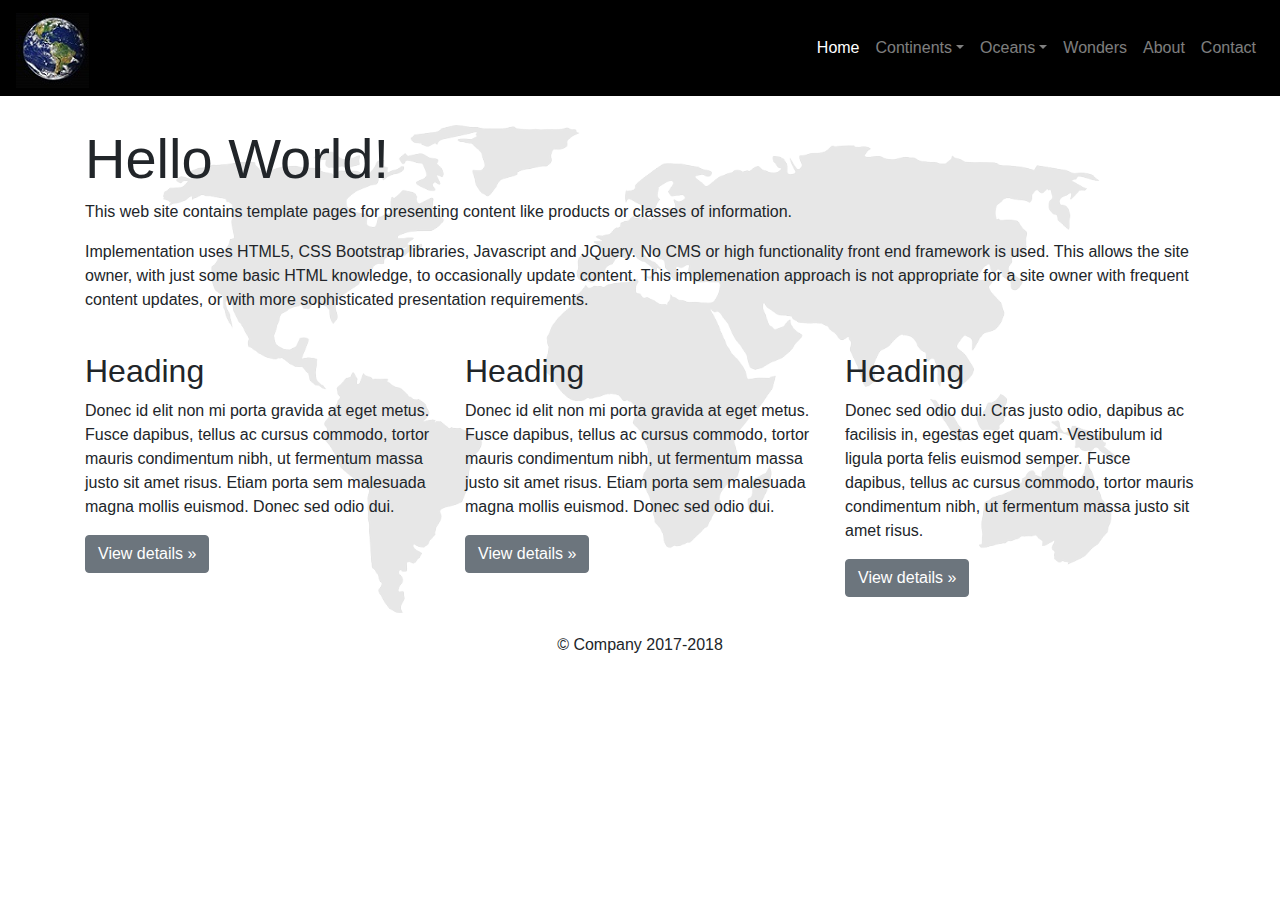
<file: index.html>
<!doctype html>
<html lang="en">
  <head>
    <!-- Site wide common head info: should really be in SSI or added through PHP script -->
    <meta charset="utf-8">
    <meta name="viewport" content="width=device-width, initial-scale=1, shrink-to-fit=no">
    <meta name="description" content="sample website template based on bootstrap and jquery">
    <meta name="keywords" content="bootstrap javascript jquery">  
    <title>Website Template - Bootstrap, Javascript/JQuery</title>
    
    <!-- Bootstrap and supporting packages -->
    <link rel="stylesheet" href="https://maxcdn.bootstrapcdn.com/bootstrap/4.0.0/css/bootstrap.min.css">
    <script src="https://ajax.googleapis.com/ajax/libs/jquery/3.2.1/jquery.min.js"></script>
    <script src="https://code.jquery.com/jquery-3.2.1.slim.min.js" integrity="sha384-KJ3o2DKtIkvYIK3UENzmM7KCkRr/rE9/Qpg6aAZGJwFDMVNA/GpGFF93hXpG5KkN" crossorigin="anonymous"></script>
    <script src="https://cdnjs.cloudflare.com/ajax/libs/popper.js/1.12.9/umd/popper.min.js"></script>
    <script src="https://maxcdn.bootstrapcdn.com/bootstrap/4.0.0/js/bootstrap.min.js"></script>
    
    <!-- styles and scripts for all site pages -->
    <link href="styles.css" rel="stylesheet">
    <script src="nav.js"></script>    
    <script src="footer.js"></script>

    <!-- Custom styles/scripts for this template -->
    <style>
      .info {
        margin-top: 40px;
      }
      @media only screen and (min-width : 768px) {
        .main-body {
          background-image: url(images/world-map.png);
          background-size:     contain;                    
          background-repeat:   no-repeat;
          background-position: center center;              
        }
      }
    </style>
  </head>
  <body>
    <!-- top navigation bar - see nav.js.  This should be in SSI or added through PHP -->
    <span id="topNav"></span> 

    <main role="main">
    <div class="main-body">
      <div class="container intro">
         <h1 class="display-4">Hello World!</h1>
          <p>This web site contains template pages for presenting content like products or classes of information.</p>
          <p>Implementation uses HTML5, CSS Bootstrap libraries, Javascript and JQuery.  No CMS or high functionality front end framework
             is used.  This allows the site owner, with just some basic HTML knowledge, to occasionally update content.  This implemenation 
             approach is not appropriate for a site owner with frequent content updates, or with more sophisticated presentation requirements.
          </p>
      </div>

      <div class="container info">
        <!-- Example row of columns -->
        <div class="row">
          <div class="col-md-4">
            <h2>Heading</h2>
            <p>Donec id elit non mi porta gravida at eget metus. Fusce dapibus, tellus ac cursus commodo, tortor mauris condimentum nibh, ut fermentum massa justo sit amet risus. Etiam porta sem malesuada magna mollis euismod. Donec sed odio dui. </p>
            <p><a class="btn btn-secondary" href="#" role="button">View details &raquo;</a></p>
          </div>
          <div class="col-md-4">
            <h2>Heading</h2>
            <p>Donec id elit non mi porta gravida at eget metus. Fusce dapibus, tellus ac cursus commodo, tortor mauris condimentum nibh, ut fermentum massa justo sit amet risus. Etiam porta sem malesuada magna mollis euismod. Donec sed odio dui. </p>
            <p><a class="btn btn-secondary" href="#" role="button">View details &raquo;</a></p>
          </div>
          <div class="col-md-4">
            <h2>Heading</h2>
            <p>Donec sed odio dui. Cras justo odio, dapibus ac facilisis in, egestas eget quam. Vestibulum id ligula porta felis euismod semper. Fusce dapibus, tellus ac cursus commodo, tortor mauris condimentum nibh, ut fermentum massa justo sit amet risus.</p>
            <p><a class="btn btn-secondary" href="#" role="button">View details &raquo;</a></p>
          </div>
        </div>
      </div>  
    </div>
    </main>

    <span id="footerInfo"></span>

  </body>
</html>
</file>
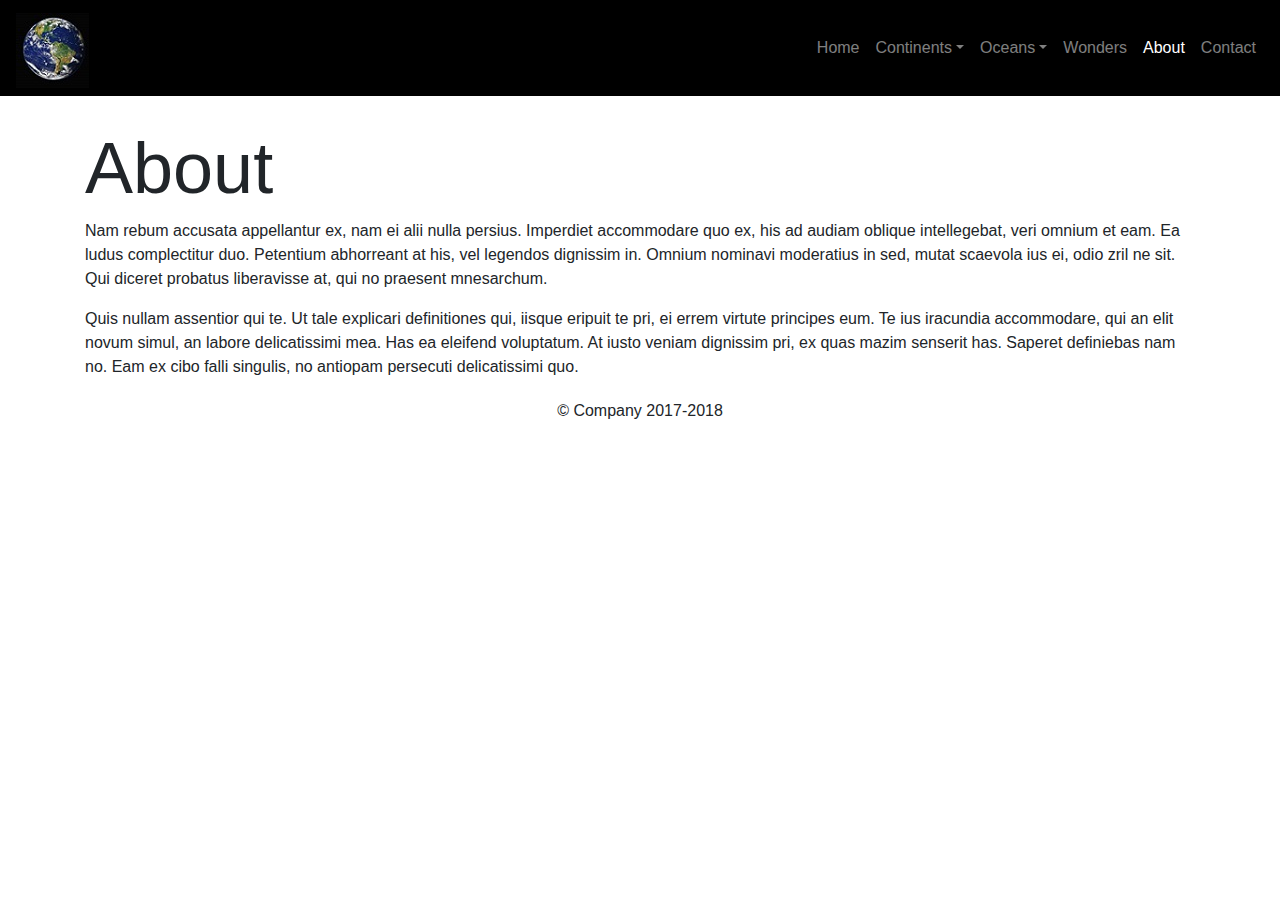
<file: about.html>
<!doctype html>
<html lang="en">
  <head>
    <!-- Site wide common head info: should really be in SSI or added through PHP script -->
    <meta charset="utf-8">
    <meta name="viewport" content="width=device-width, initial-scale=1, shrink-to-fit=no">
    <meta name="description" content="sample website template based on bootstrap and jquery">
    <meta name="keywords" content="bootstrap javascript jquery">   
    <title>Website Template - Bootstrap, Javascript/JQuery</title>
    
    <!-- Bootstrap and supporting packages -->
    <link rel="stylesheet" href="https://maxcdn.bootstrapcdn.com/bootstrap/4.0.0/css/bootstrap.min.css">
    <script src="https://ajax.googleapis.com/ajax/libs/jquery/3.2.1/jquery.min.js"></script>
    <script src="https://code.jquery.com/jquery-3.2.1.slim.min.js" integrity="sha384-KJ3o2DKtIkvYIK3UENzmM7KCkRr/rE9/Qpg6aAZGJwFDMVNA/GpGFF93hXpG5KkN" crossorigin="anonymous"></script>    
    <script src="https://cdnjs.cloudflare.com/ajax/libs/popper.js/1.12.9/umd/popper.min.js"></script>
    <script src="https://maxcdn.bootstrapcdn.com/bootstrap/4.0.0/js/bootstrap.min.js"></script>
    
    <!-- styles and scripts for all site pages -->
    <link href="styles.css" rel="stylesheet">
    <script src="nav.js"></script>    
    <script src="footer.js"></script>
    
    <!-- Custom styles and scripts for this template -->
  </head>
   
  <body>

    <!-- top navigation bar - see nav.js.  This should be in SSI or added through PHP -->
    <span id="topNav"></span> 
    <main role="main">

    <div class="container">
      <h1 class="display-3">About</h1>  
      <p>
        Nam rebum accusata appellantur ex, nam ei alii nulla persius. Imperdiet accommodare quo ex, his ad 
        audiam oblique intellegebat, veri omnium et eam. Ea ludus complectitur duo. Petentium abhorreant at 
        his, vel legendos dignissim in. Omnium nominavi moderatius in sed, mutat scaevola ius ei, odio zril 
        ne sit. Qui diceret probatus liberavisse at, qui no praesent mnesarchum.
      </p>
      <p>
        Quis nullam assentior qui te. Ut tale explicari definitiones qui, iisque eripuit te pri, ei errem 
        virtute principes eum. Te ius iracundia accommodare, qui an elit novum simul, an labore delicatissimi 
        mea. Has ea eleifend voluptatum. At iusto veniam dignissim pri, ex quas mazim senserit has. Saperet 
        definiebas nam no. Eam ex cibo falli singulis, no antiopam persecuti delicatissimi quo.
      </p>           
     </div> 

    </main>
    <span id="footerInfo"></span>

  </body>
</html>
</file>
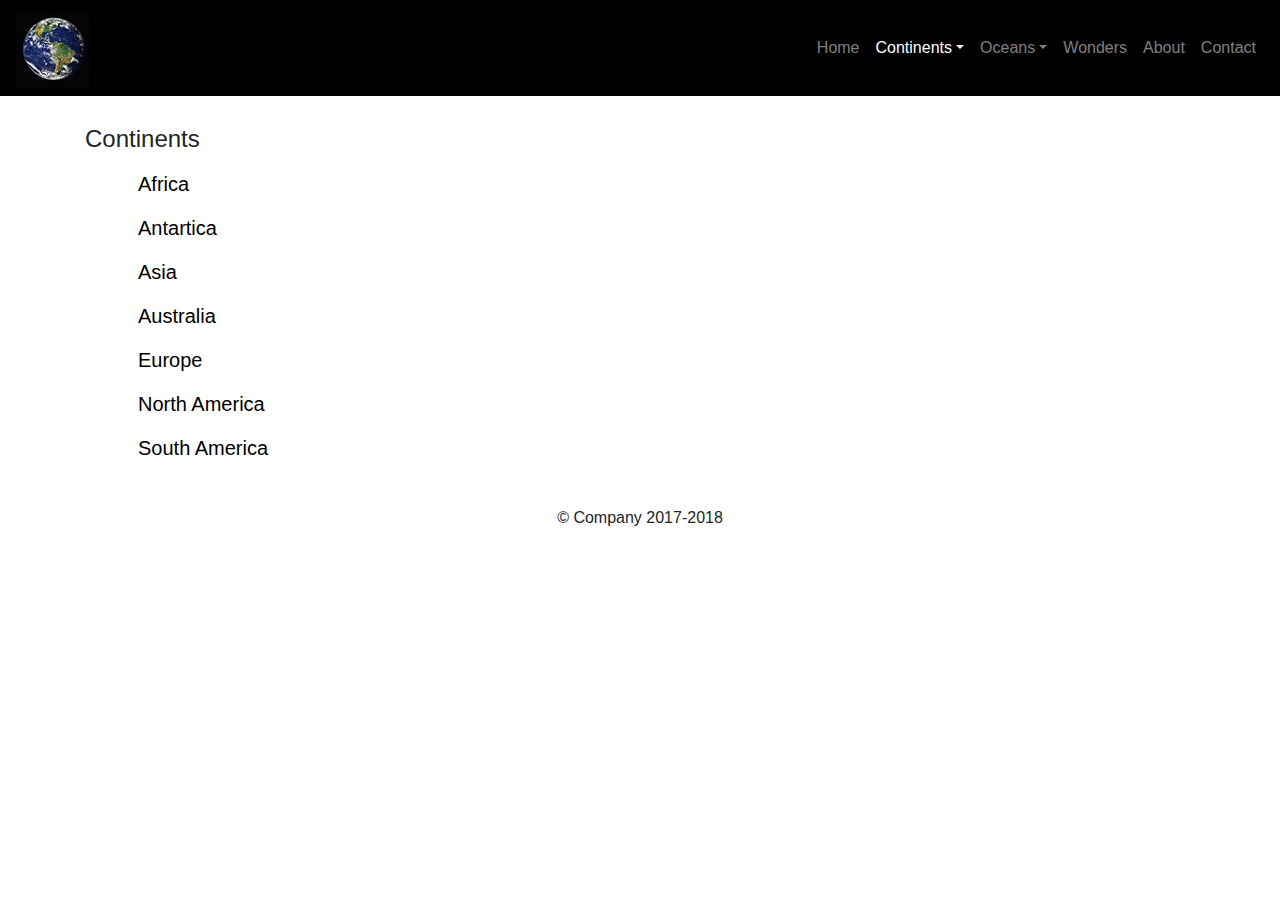
<file: continents.html>
<!doctype html>
<html lang="en">
  <head>
    <!-- Site wide common head info: should really be in SSI or added through PHP script -->
    <meta charset="utf-8">
    <meta name="viewport" content="width=device-width, initial-scale=1, shrink-to-fit=no">
    <meta name="description" content="sample website template based on bootstrap and jquery">
    <meta name="keywords" content="bootstrap javascript jquery">    
    <title>Website Template - Bootstrap, Javascript/JQuery</title>
    
    <!-- Bootstrap and supporting packages -->
    <link rel="stylesheet" href="https://maxcdn.bootstrapcdn.com/bootstrap/4.0.0/css/bootstrap.min.css">
    <script src="https://ajax.googleapis.com/ajax/libs/jquery/3.2.1/jquery.min.js"></script>
    <script src="https://code.jquery.com/jquery-3.2.1.slim.min.js" integrity="sha384-KJ3o2DKtIkvYIK3UENzmM7KCkRr/rE9/Qpg6aAZGJwFDMVNA/GpGFF93hXpG5KkN" crossorigin="anonymous"></script> 
    <script src="https://cdnjs.cloudflare.com/ajax/libs/popper.js/1.12.9/umd/popper.min.js"></script>
    <script src="https://maxcdn.bootstrapcdn.com/bootstrap/4.0.0/js/bootstrap.min.js"></script>
    
    <!-- styles and scripts for all site pages -->
    <link href="styles.css" rel="stylesheet">
    <script src="nav.js"></script>    
    <script src="footer.js"></script>

    <!-- Custom styles for this template -->
    <style> 
    .sidebar {
        list-style-type: none;
    }
    .sidebar .btn {
        background-color: white; 
        font-size: 20px;      
    } 
    .sidebar button:hover {
        background-color: #cccccc;
    };
    .sidebar button:active {
        outline: none !important;
        box-shadow: none;
        background-color: white;
    }
    .sidebar button:focus {
        outline: none !important;
        box-shadow: none;
        background-color: white;
    }       
    </style>
    <script src="continents.js"></script>
  </head>
   
<body>
    <!-- top navigation bar - see nav.js.  This should be in SSI or added through PHP -->
    <span id="topNav"></span> 

    <main role="main">
    <div class="container">
        <div class="row">
            <div class="col-lg-2 d-none d-lg-block">
                <h4>Continents</h4>       
                <ul class='sidebar'>
                    <li><button class="btn btn-default navbtn" id="africa">Africa</button></li>      
                    <li><button  class="btn btn-default navbtn" id="antartica">Antartica</button></li>
                    <li><button  class="btn btn-default navbtn" id="asia">Asia</button></li>      
                    <li><button class="btn btn-default navbtn" id="australia">Australia</button></li>  
                    <li><button class="btn btn-default navbtn" id="europe">Europe</button></li>
                    <li><button class="btn btn-default navbtn" id="northAmerica">North America</button></li>      
                    <li><button class="btn btn-default navbtn" id="southAmerica">South America</button></li>                                                                    
                </ul>
            </div>
            <div class="col-lg-5 col-md-6 col-sm-6">
                <span id="img"><span>
            </div>
            <div class="col-lg-5 col-md-6 col-sm-6">
                <span id="content"><span>
            </div>        
        </div>
    </main>
    <span id="footerInfo"></span>
</body>
</html>
</file>
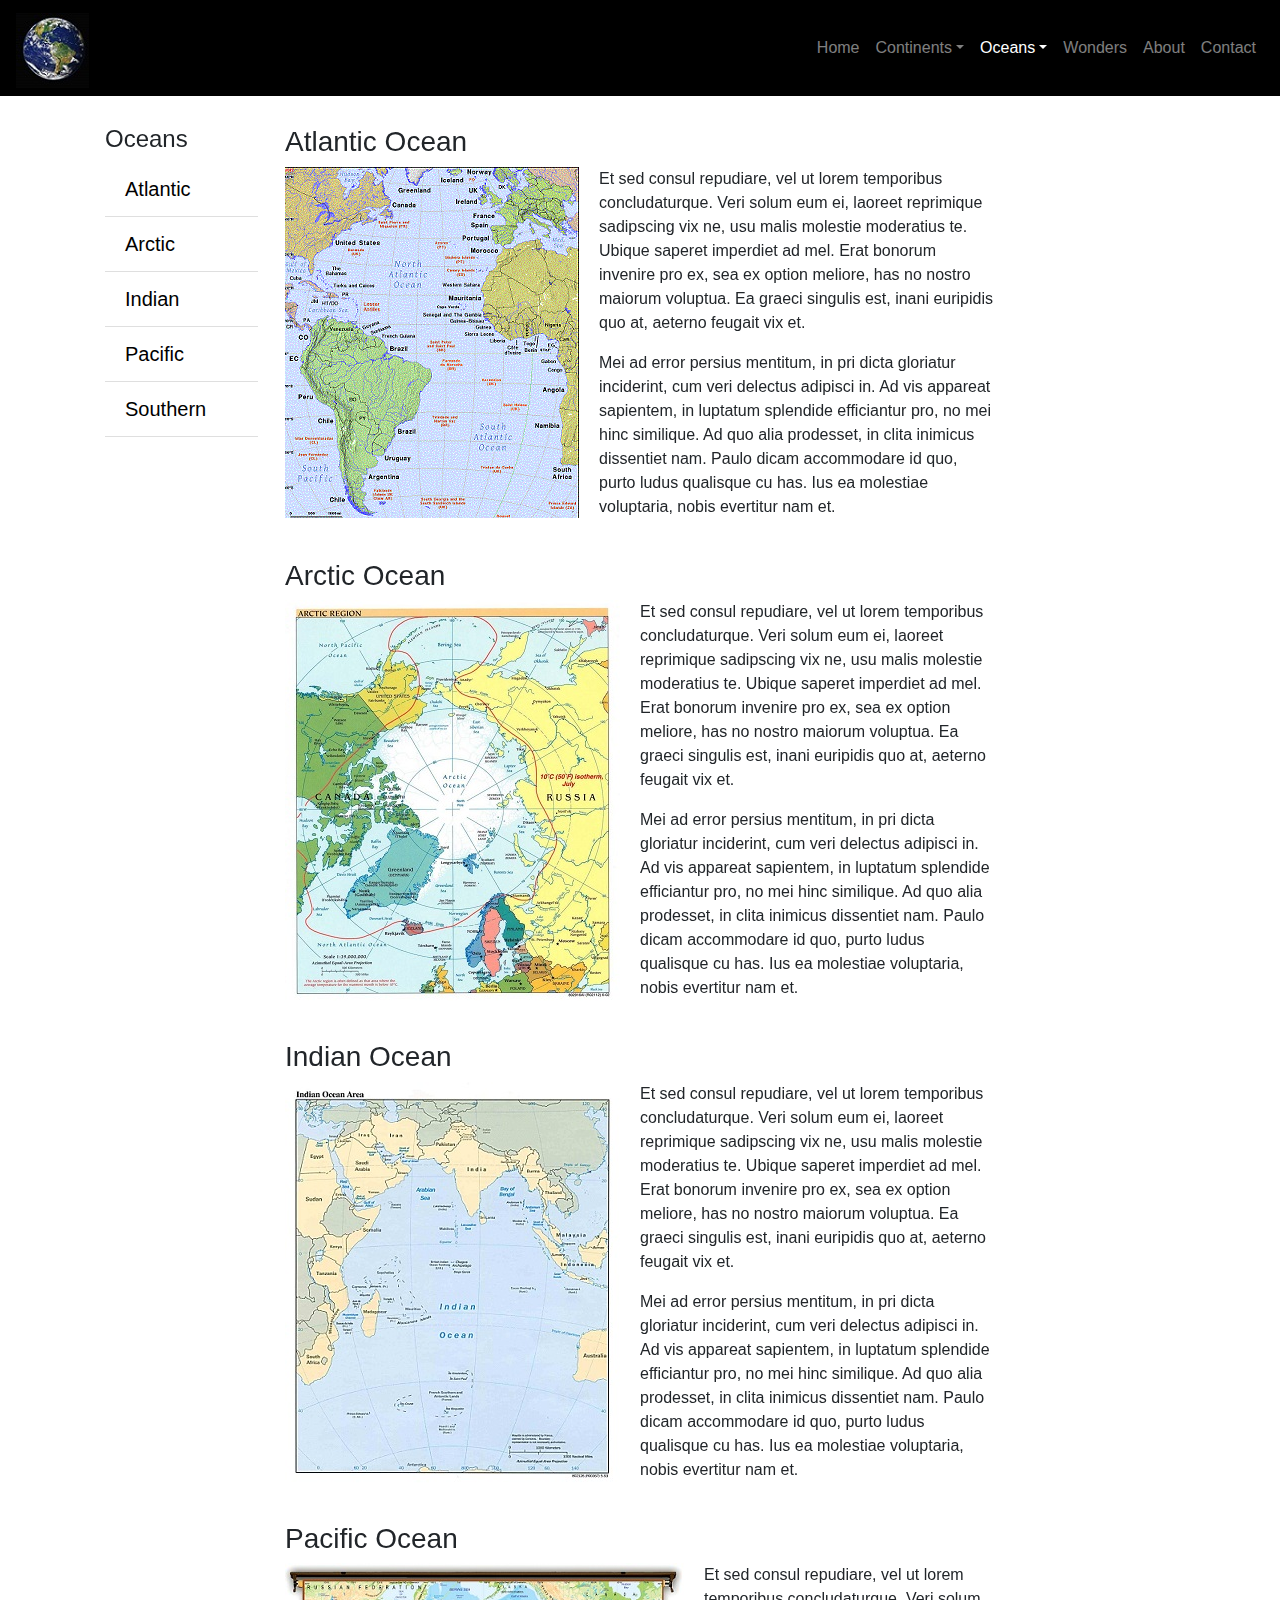
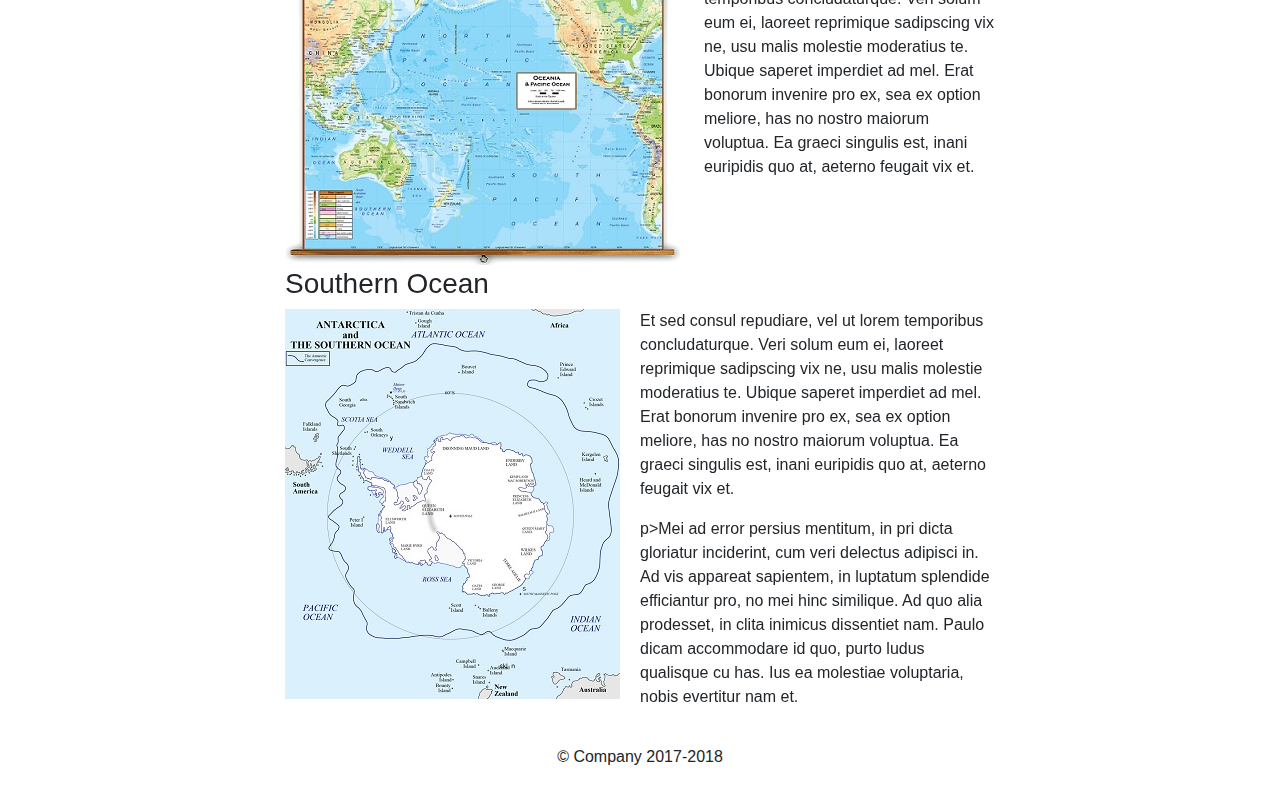
<file: oceans.html>
<!doctype html>
<html lang="en">
  <head>
    <!-- Site wide common head info: should really be in SSI or added through PHP script -->
    <meta charset="utf-8">
    <meta name="viewport" content="width=device-width, initial-scale=1, shrink-to-fit=no">
    <meta name="description" content="sample website template based on bootstrap and jquery">
    <meta name="keywords" content="bootstrap javascript jquery">   
    <title>Website Template - Bootstrap, Javascript/JQuery</title>
    
    <!-- Bootstrap and supporting packages -->
    <link rel="stylesheet" href="https://maxcdn.bootstrapcdn.com/bootstrap/4.0.0/css/bootstrap.min.css">
    <script src="https://ajax.googleapis.com/ajax/libs/jquery/3.2.1/jquery.min.js"></script>  
    <script src="https://code.jquery.com/jquery-3.2.1.slim.min.js"></script> 
    <script src="https://cdnjs.cloudflare.com/ajax/libs/popper.js/1.12.9/umd/popper.min.js"></script>
     <script src="https://maxcdn.bootstrapcdn.com/bootstrap/4.0.0/js/bootstrap.min.js"></script>   
    <!-- styles and scripts for all site pages -->
    <link href="styles.css" rel="stylesheet">
    <script src="nav.js"></script>    
    <script src="footer.js"></script>

    <!-- Custom styles for this template -->
    <style> 
.anchor {
    display: block;
    position: relative;
    top: -150px;
    visibility: hidden;
}
/*.ocean-info {
    float: left;
}*/
.ocean-info img{
    float: left;
    margin-right: 20px;
}

/*#wrapper {
    min-height: 100%;
    height: 100%;
    width: 100%;
    position: absolute;
    top: 0px;
    left: 0;
    display: inline-block;
}*/
#main-wrapper {
    height: 100%;
   /*overflow-y: auto;*/
    padding: 0px 0 0px 150px;
}
#main {
    position: relative;
    height: 100%;
    overflow-y: auto;
    padding: 0 15px 0 50px;
}
#sidebar-wrapper {
    height: 100%;
    padding: 0px 40px 0px 20px;
    position: fixed;
/*    border-right: 1px solid gray;*/
}
#sidebar {
    position: relative;
    height: 100%;
 /*   overflow:hidden;*/
}
#sidebar .list-group-item {
        border-radius: 0;
        border-left: 0;
        border-right: 0;
        border-top: 0;
}
.list-group-item {
    font-size: 20px;
    color: black;
}
/*
@media (max-width: 992px) {
    body {
        padding-top: 0px;
    }
}*/
/*@media (min-width: 992px) {
    #main-wrapper {
        float:right;
    }
}*/
/*
@media (max-width: 992px) {
    #main-wrapper {
        padding-top: 0px;
    }
}*/
/*@media (max-width: 992px) {
    #sidebar-wrapper {
        position: static;
        height:auto;
        max-height: 300px;
  		border-right:0;
	}
}*/
    </style>
     <script>      
    </script>   
  </head>
   
<body>
    <!-- top navigation bar - see nav.js.  This should be in SSI or added through PHP -->
    <span id="topNav"></span>  
    <main role="main">
    <div class="container">
 <!--   <div class="wrapper">-->
        <div id="sidebar-wrapper" class="col-lg-2 d-none d-lg-block ">
            <div id="sidebar">
                <h4>Oceans</h4>
                <ul class="nav list-group">
                    <li><a class="list-group-item" href="#atlantic">Atlantic</a></li>
                    <li><a class="list-group-item" href="#arctic">Arctic</a></li>
                    <li><a class="list-group-item" href="#indian">Indian</a></li>
                    <li><a class="list-group-item" href="#pacific">Pacific</a></li>
                    <li><a class="list-group-item" href="#southern">Southern</a></li>
                </ul>
             </div>
         </div>

        <div id="main-wrapper" class="col-lg-10 pull-right">
           <div id="main">
                      <div class="ocean-info">
                    <a id="atlantic" class="anchor"></a><h3>Atlantic Ocean</h3>                                  
                        <img class="img-fluid" src="images/atlantic.gif">
                        <p>Et sed consul repudiare, vel ut lorem temporibus concludaturque. Veri solum eum ei, laoreet reprimique sadipscing vix ne, usu malis molestie moderatius te. Ubique saperet imperdiet ad mel. Erat bonorum invenire pro ex, sea ex option meliore, has no nostro maiorum voluptua. Ea graeci singulis est, inani euripidis quo at, aeterno feugait vix et.</p>
                        <p>Mei ad error persius mentitum, in pri dicta gloriatur inciderint, cum veri delectus adipisci in. Ad vis appareat sapientem, in luptatum splendide efficiantur pro, no mei hinc similique. Ad quo alia prodesset, in clita inimicus dissentiet nam. Paulo dicam accommodare id quo, purto ludus qualisque cu has. Ius ea molestiae voluptaria, nobis evertitur nam et.</p>
                    </div>
                    <br style="clear: both;"> 
                     <div class="ocean-info">               
                    <a id="arctic" class="anchor"></a><h3>Arctic Ocean</h3>
                        <img class="img-fluid" src="images/arctic.jpg">         
                        <p>Et sed consul repudiare, vel ut lorem temporibus concludaturque. Veri solum eum ei, laoreet reprimique sadipscing vix ne, usu malis molestie moderatius te. Ubique saperet imperdiet ad mel. Erat bonorum invenire pro ex, sea ex option meliore, has no nostro maiorum voluptua. Ea graeci singulis est, inani euripidis quo at, aeterno feugait vix et.</p>
                        <p>Mei ad error persius mentitum, in pri dicta gloriatur inciderint, cum veri delectus adipisci in. Ad vis appareat sapientem, in luptatum splendide efficiantur pro, no mei hinc similique. Ad quo alia prodesset, in clita inimicus dissentiet nam. Paulo dicam accommodare id quo, purto ludus qualisque cu has. Ius ea molestiae voluptaria, nobis evertitur nam et.</p>   
                    </div>
                    <br style="clear: both;"> 
                    <div class="ocean-info">                 
                    <a id="indian" class="anchor"></a><h3>Indian Ocean</h3>
                        <img class="img-fluid" src="images/indianocean.jpg">
                        <p>Et sed consul repudiare, vel ut lorem temporibus concludaturque. Veri solum eum ei, laoreet reprimique sadipscing vix ne, usu malis molestie moderatius te. Ubique saperet imperdiet ad mel. Erat bonorum invenire pro ex, sea ex option meliore, has no nostro maiorum voluptua. Ea graeci singulis est, inani euripidis quo at, aeterno feugait vix et.</p>
                        <p>Mei ad error persius mentitum, in pri dicta gloriatur inciderint, cum veri delectus adipisci in. Ad vis appareat sapientem, in luptatum splendide efficiantur pro, no mei hinc similique. Ad quo alia prodesset, in clita inimicus dissentiet nam. Paulo dicam accommodare id quo, purto ludus qualisque cu has. Ius ea molestiae voluptaria, nobis evertitur nam et.</p>                
                    </div>
                    <br style="clear: both;"> 
                    <div class="ocean-info">                    
                    <a id="pacific" class="anchor"></a><h3>Pacific Ocean</h3>
                        <img class="img-fluid" src="images/pacific.jpg">                  
                        <p>Et sed consul repudiare, vel ut lorem temporibus concludaturque. Veri solum eum ei, laoreet reprimique sadipscing vix ne, usu malis molestie moderatius te. Ubique saperet imperdiet ad mel. Erat bonorum invenire pro ex, sea ex option meliore, has no nostro maiorum voluptua. Ea graeci singulis est, inani euripidis quo at, aeterno feugait vix et.</p>
                    </div>
                    <br style="clear: both;"> 
                    <div class="ocean-info">               
                    <a id="southern" class="anchor"></a><h3>Southern Ocean</h3>  
                        <img class="img-fluid" src="images/southernOcean.jpg">   
                        <p>Et sed consul repudiare, vel ut lorem temporibus concludaturque. Veri solum eum ei, laoreet reprimique sadipscing vix ne, usu malis molestie moderatius te. Ubique saperet imperdiet ad mel. Erat bonorum invenire pro ex, sea ex option meliore, has no nostro maiorum voluptua. Ea graeci singulis est, inani euripidis quo at, aeterno feugait vix et.</p>
                        <p>p>Mei ad error persius mentitum, in pri dicta gloriatur inciderint, cum veri delectus adipisci in. Ad vis appareat sapientem, in luptatum splendide efficiantur pro, no mei hinc similique. Ad quo alia prodesset, in clita inimicus dissentiet nam. Paulo dicam accommodare id quo, purto ludus qualisque cu has. Ius ea molestiae voluptaria, nobis evertitur nam et.</p>                                                                          
                    </div>                                        
            </div> 
        </div>

<!--    </div>-->

    </div>
    </main>
           <span id="footerInfo"></span> 

</body>
</html>
</file>
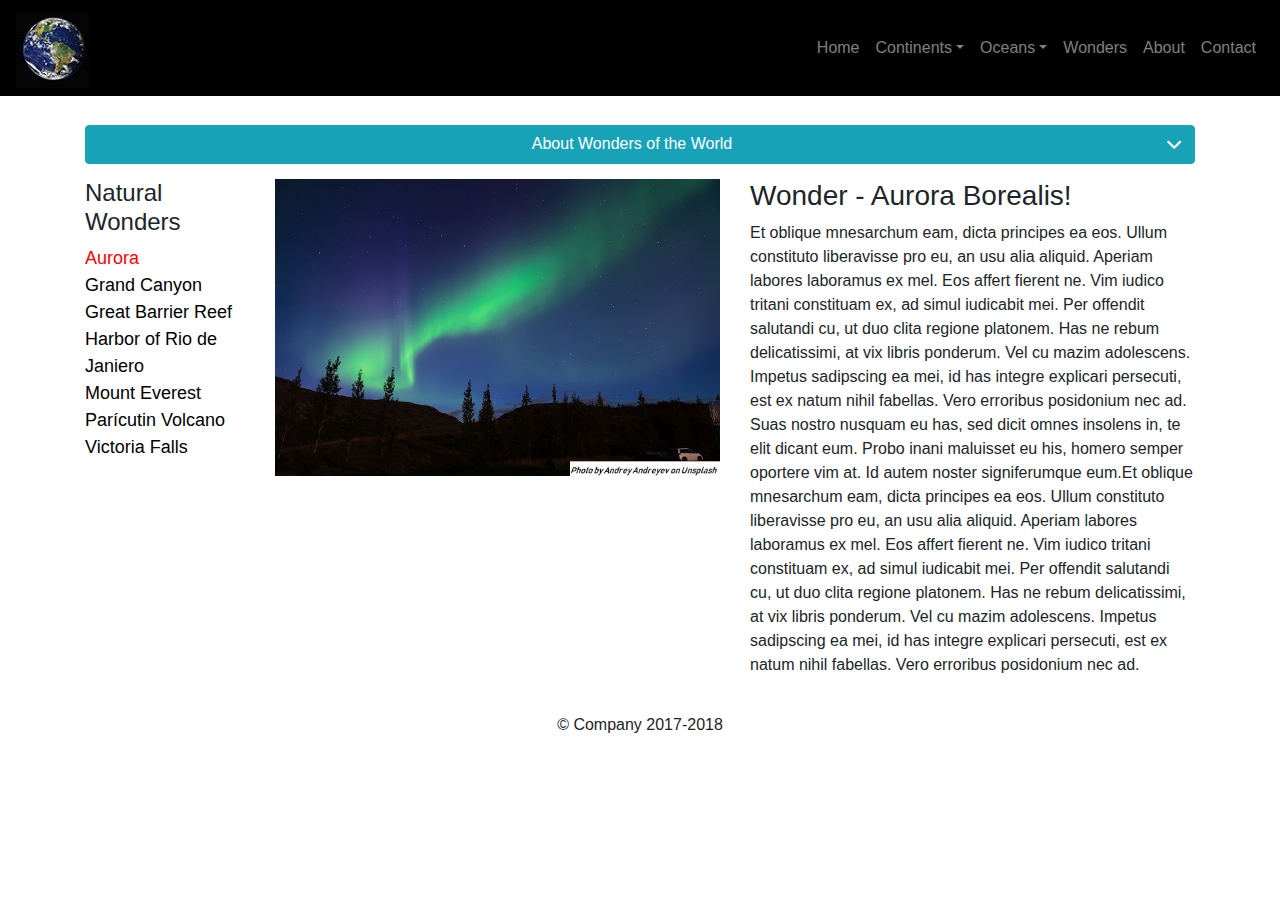
<file: wonders.html>
<!doctype html>
<html lang="en">
  <head>
    <!-- Site wide common head info: should really be in SSI or added through PHP script -->
    <meta charset="utf-8">
    <meta name="viewport" content="width=device-width, initial-scale=1, shrink-to-fit=no">
    <meta name="description" content="sample website template based on bootstrap and jquery">
    <meta name="keywords" content="bootstrap javascript jquery">    
    <title>Website Template - Bootstrap, Javascript/JQuery</title>
    
    <!-- Bootstrap and supporting packages -->
    <link rel="stylesheet" href="https://maxcdn.bootstrapcdn.com/bootstrap/4.0.0/css/bootstrap.min.css">
    <script src="https://ajax.googleapis.com/ajax/libs/jquery/3.2.1/jquery.min.js"></script>
    <script src="https://code.jquery.com/jquery-3.2.1.slim.min.js" integrity="sha384-KJ3o2DKtIkvYIK3UENzmM7KCkRr/rE9/Qpg6aAZGJwFDMVNA/GpGFF93hXpG5KkN" crossorigin="anonymous"></script> 
    <script src="https://cdnjs.cloudflare.com/ajax/libs/popper.js/1.12.9/umd/popper.min.js"></script>
    <script src="https://maxcdn.bootstrapcdn.com/bootstrap/4.0.0/js/bootstrap.min.js"></script>
    
    <!-- styles and scripts for all site pages -->
    <link href="styles.css" rel="stylesheet">
    <script src="nav.js"></script>    
    <script src="footer.js"></script>

    <!-- Custom styles for this template -->
    <link rel="stylesheet" href="https://cdnjs.cloudflare.com/ajax/libs/font-awesome/4.7.0/css/font-awesome.min.css">
    <style> 
    .aboutSection {
        margin-bottom: 15px;
     }
    .aboutSection .btn{
          width: 100%;
    }
    #iconCollapse {
        float:right;
        font-size: 25px;
    }   
    .aboutSection p {
        margin-left: 15px;
    }
    </style>
    <link href="sidebar.css" rel="stylesheet">      
    <script src="wonders.js"></script>
  </head>
   
<body>
    <!-- top navigation bar - see nav.js.  This should be in SSI or added through PHP -->
    <span id="topNav"></span> 

    <main role="main">
    <div class="container"> 
        <div class="row aboutSection">
            <div class="col-lg-12 col-md-12 col-sm-12">
                <a href="#about" class="btn btn-info" id="btnCollapse" data-toggle="collapse">About Wonders of the World <span id="iconCollapse" class="fa fa-angle-down"></span></a>
                <div id="about" class="collapse">
                    <p>There are many lists of the wonders of the world.  This list is the 7 natural wonders as compiled by CNN.</p>
                    <p>Et oblique mnesarchum eam, dicta principes ea eos. Ullum constituto liberavisse pro eu, an usu alia aliquid. 
                        Aperiam labores laboramus ex mel. Eos affert fierent ne. Vim iudico tritani constituam ex, ad simul iudicabit mei. 
                        Per offendit salutandi cu, ut duo clita regione platonem. Has ne rebum delicatissimi, at vix libris ponderum.
                    </p>
                </div>
            </div>        
        </div>  

        <div class="row">
            <div class="col-lg-2 d-none d-lg-block">
                <h4>Natural Wonders</h4>       
                <ul class='sidebar'>         
                    <li><a href="#aurora">Aurora</a></li>      
                    <li><a href="#grandCanyon">Grand Canyon</></li>
                    <li><a href="#greatBarrierReef">Great Barrier Reef</a></li>      
                    <li><a href="#harborRio">Harbor of Rio de Janiero</a></li>  
                    <li><a href="#mountEverest">Mount Everest</a></li>
                    <li><a href="#paricutin">Par&iacute;cutin Volcano</a></li>      
                    <li><a href="#victoriaFalls">Victoria Falls</a></li>                                                                    
                </ul>
            </div>
       
            <div class="col-lg-5 col-md-6 col-sm-6">
                <span id="img"><span>
            </div>
            <div class="col-lg-5 col-md-6 col-sm-6">
                <span id="content"><span>
            </div>        
        </div>
    </main>
    <span id="footerInfo"></span>
</body>
</html>
</file>
<file: styles.css>
body {
  padding-top: 125px;
}
.bg-black {
  background-color: black;
}

.navbar-brand {
  height: 80px;
}
</file>
<file: sidebar.css>
.sidebar {
    list-style-type: none;
    padding-left:0;  

}
.sidebar a {
    background-color: white; 
    font-size: 18px;
    color: black;       
} 
.sidebar a:hover {
    background-color: #cccccc;
};
.sidebar a:active {
    outline: none !important;
    box-shadow: none;
    background-color: white;
}
.sidebar a:focus {
    outline: none !important;
    box-shadow: none;
    background-color: white;
}
</file>
